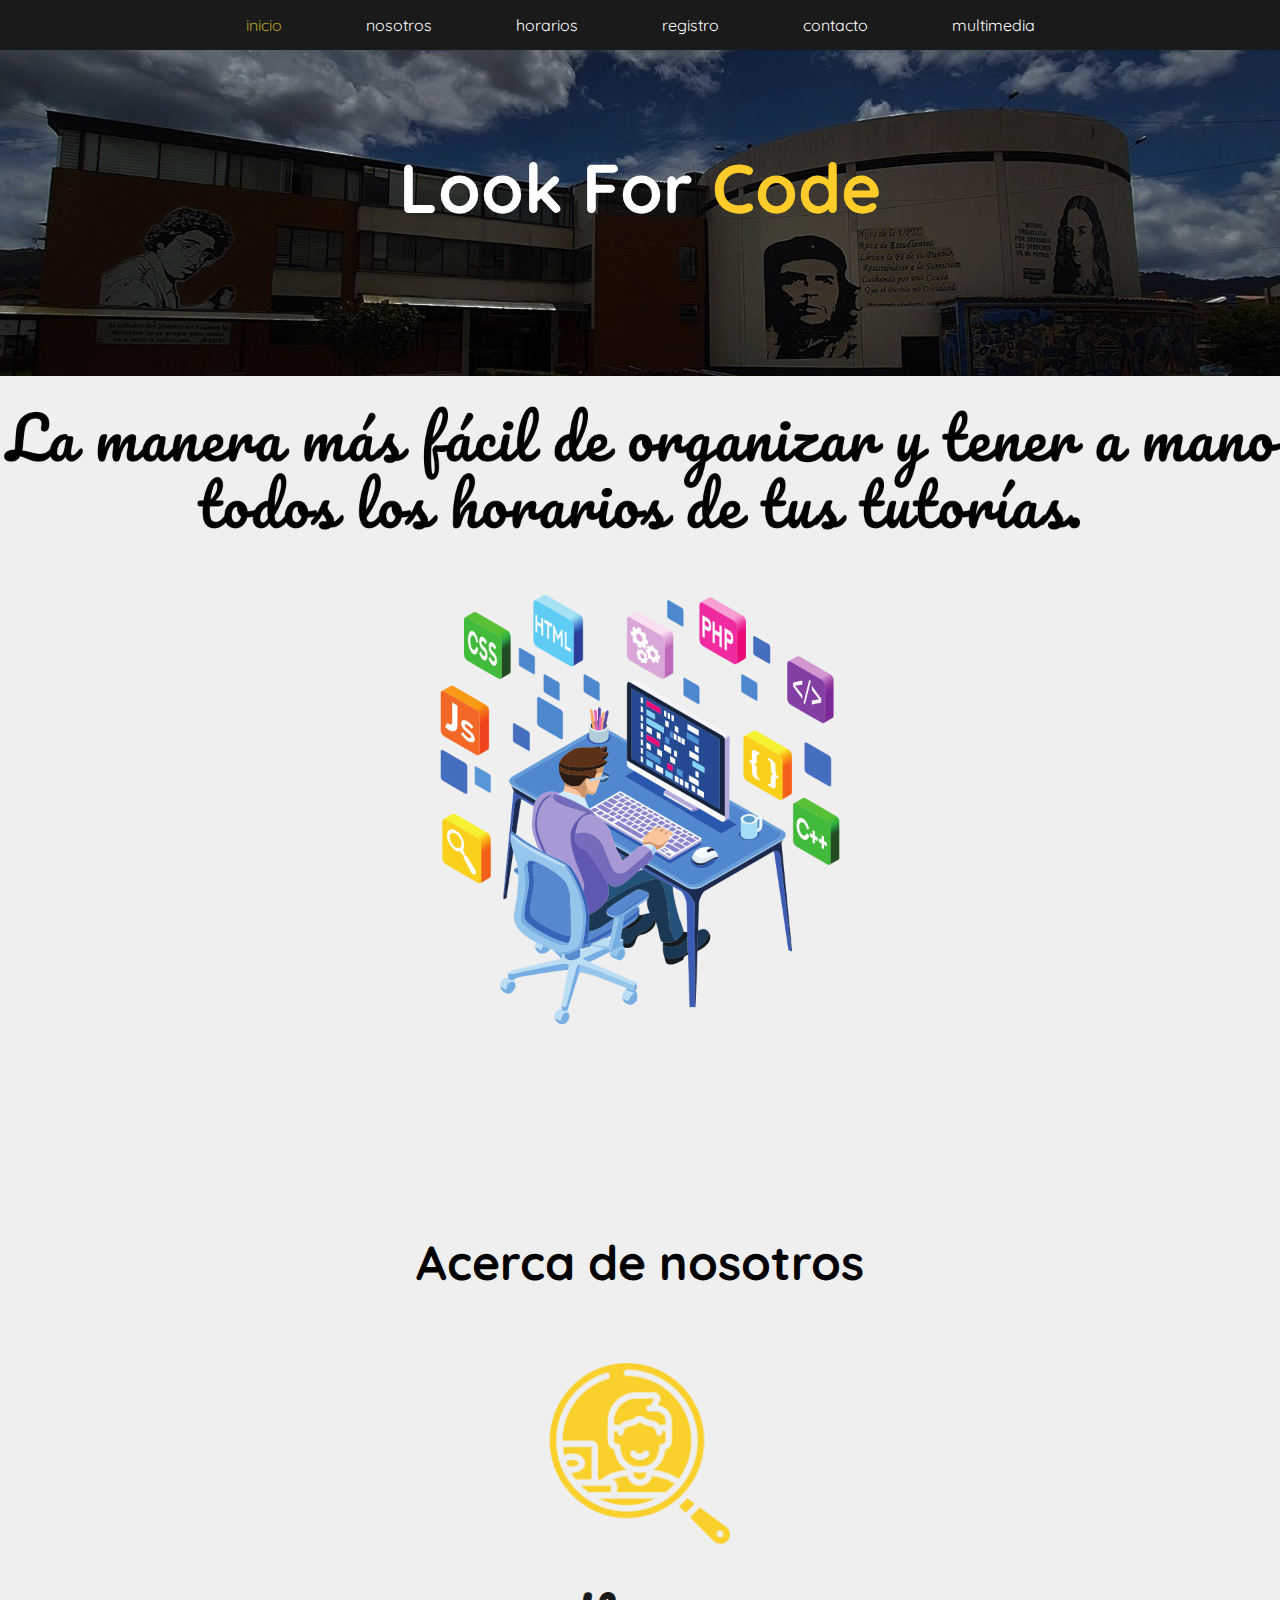
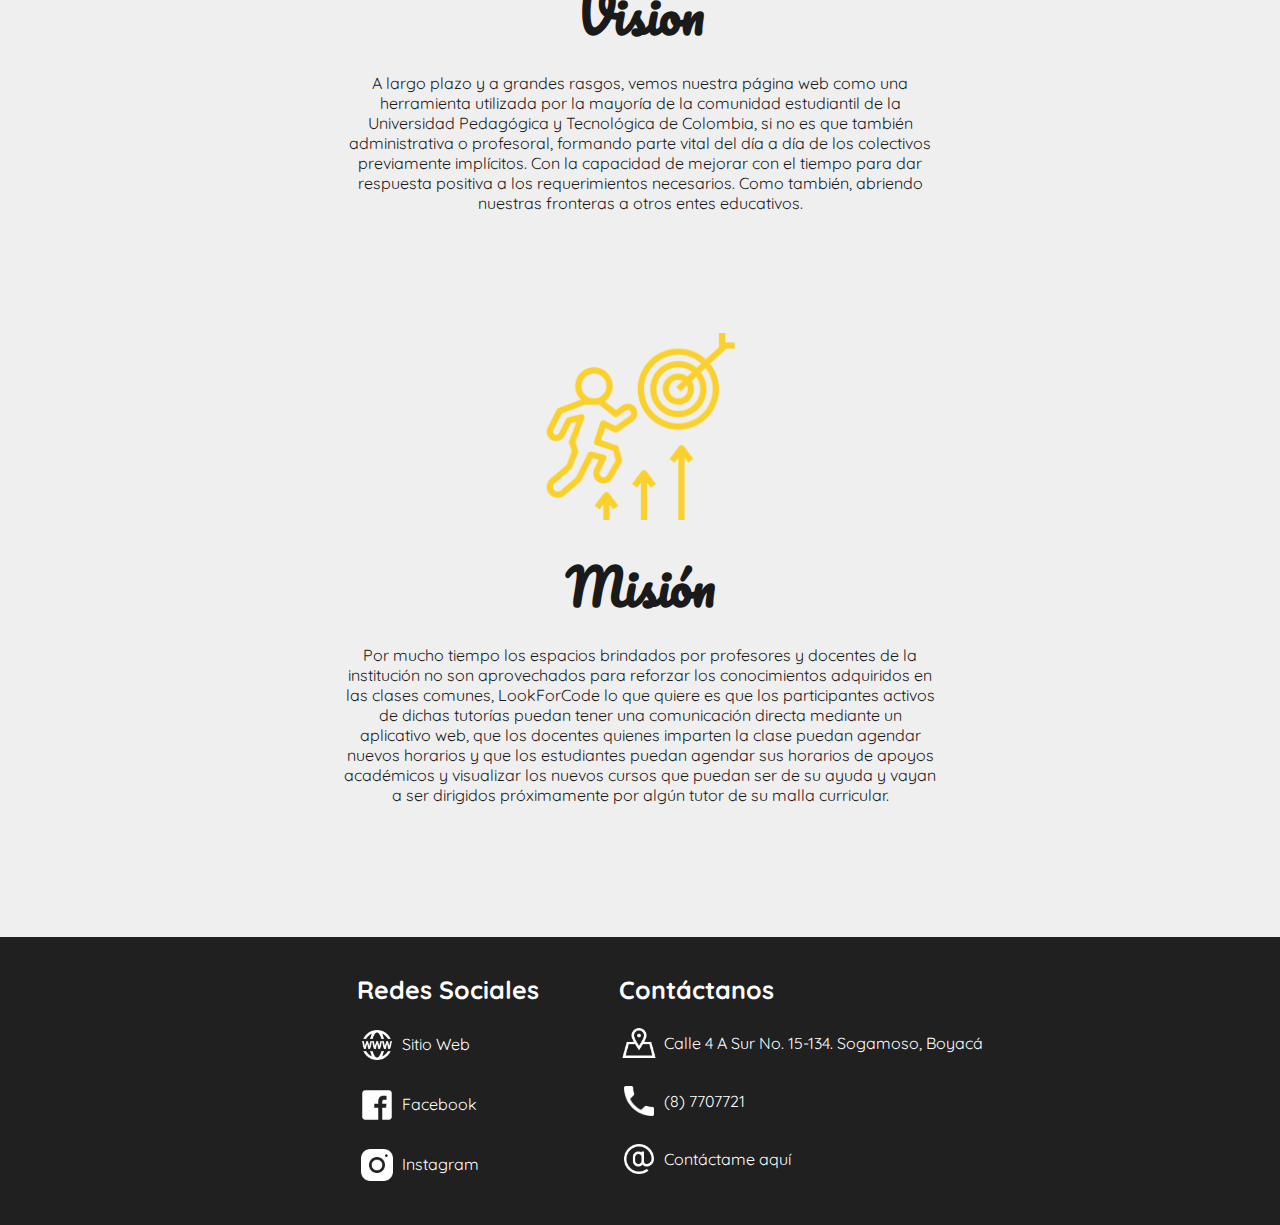
<file: index.html>
<!DOCTYPE html>
<html lang="es">
<head>
    <meta charset="UTF-8">
    <title>LookForCode</title>
    <link rel="preconnect" href="https://fonts.googleapis.com">
    <link rel="preconnect" href="https://fonts.gstatic.com" crossorigin>
    <link href="https://fonts.googleapis.com/css2?family=Quicksand:wght@300;500&display=swap" rel="stylesheet">
    <link rel="preconnect" href="https://fonts.googleapis.com">
    <link rel="preconnect" href="https://fonts.gstatic.com" crossorigin>
    <link href="https://fonts.googleapis.com/css2?family=Pacifico&display=swap" rel="stylesheet">
    <link rel="icon" type="img/png" href="img/icon.png">
    <link rel="stylesheet" href="styles/index.css">
</head>
<body>
<nav class="menu">
    <a id="inicio" href="#top">inicio</a>
    <a href="#nosotros">nosotros</a>
    <a href="horario.html" >horarios</a>
    <a href="registro.html">registro</a>
    <a href="#contacto">contacto</a>
    <a href="multimedia.html">multimedia</a>
</nav>
<header id="top">
    <h1>Look For <span id="code">Code</span></h1>
</header>
<section class="slogan" >
    <img src="img/Slogan.png" width="100%"/>
</section>

<br>
<section id="nosotros" class="contenedorN">
    <h1>Acerca de nosotros</h1>
    <section class="grid">
        <section class="bloque" id="bloqueVision">
            <img src="img/Vision.png" width="250"/>
            <h3 id="vision">Vision</h3>
            <p> A largo plazo y a grandes rasgos, vemos nuestra página web como una
                herramienta utilizada por la mayoría de la comunidad estudiantil de la
                Universidad Pedagógica y Tecnológica de Colombia, si no es que también
                administrativa o profesoral, formando parte vital del día a día de los colectivos
                previamente implícitos. Con la capacidad de mejorar con el tiempo para dar
                respuesta positiva a los requerimientos necesarios. Como también, abriendo
                nuestras fronteras a otros entes educativos.</p>
        </section>
        <section class="bloque">
            <img src="img/Mision.png" width="250"/>
            <h3 id="mision">Misión</h3>
            <p>Por mucho tiempo los espacios brindados por profesores y docentes de la
                institución no son aprovechados para reforzar los conocimientos adquiridos en
                las clases comunes, LookForCode lo que quiere es que los participantes
                activos de dichas tutorías puedan tener una comunicación directa mediante un
                aplicativo web, que los docentes quienes imparten la clase puedan agendar
                nuevos horarios y que los estudiantes puedan agendar sus horarios de apoyos
                académicos y visualizar los nuevos cursos que puedan ser de su ayuda y vayan
                a ser dirigidos próximamente por algún tutor de su malla curricular. </p>
        </section>
    </section>
    <br>
</section>

<footer id=contacto>
    <section class="footer">
        <div class="container-footer">
            <div class="column2">
                <h1>Redes Sociales</h1>
                <div class="row">
                    <img src="img/website.png">
                    <a target="_blank" href="http://www.uptc.edu.co/universidad/sedes/sogamoso/index.html">Sitio Web</a>
                </div>
                <div class="row">
                    <img src="img/facebook.png">
                    <a target="_blank" href="https://www.facebook.com/UPTCSogamosoOficial/">Facebook</a>
                </div>
                <div class="row">
                    <img src="img/instagram.png">
                    <a target="_blank" href="https://www.instagram.com/uptcsogamoso/?hl=es">Instagram</a>
                </div>
            </div>
            <div class="column3">
                <h1>Contáctanos</h1>
                <div class="row2">
                    <img src="img/address.png">
                    <a target="_blank" href="https://goo.gl/maps/F9KP8ABXTirThaNQA">Calle 4 A Sur No. 15-134. Sogamoso,
                        Boyacá</a>
                </div>
                <div class="row2">
                    <img src="img/phone.png">
                    <label>(8) 7707721</label>
                </div>
                <div class="row2">
                    <img src="img/email.png">
                    <a href="mailto:danielscmo07@gmail.com">Contáctame aquí</a>
                </div>
            </div>
        </div>
    </section>
</footer>
<!-- Juan hace nosotros y horario
Daniel registro y contacto -->
</body>
</html>
</file>
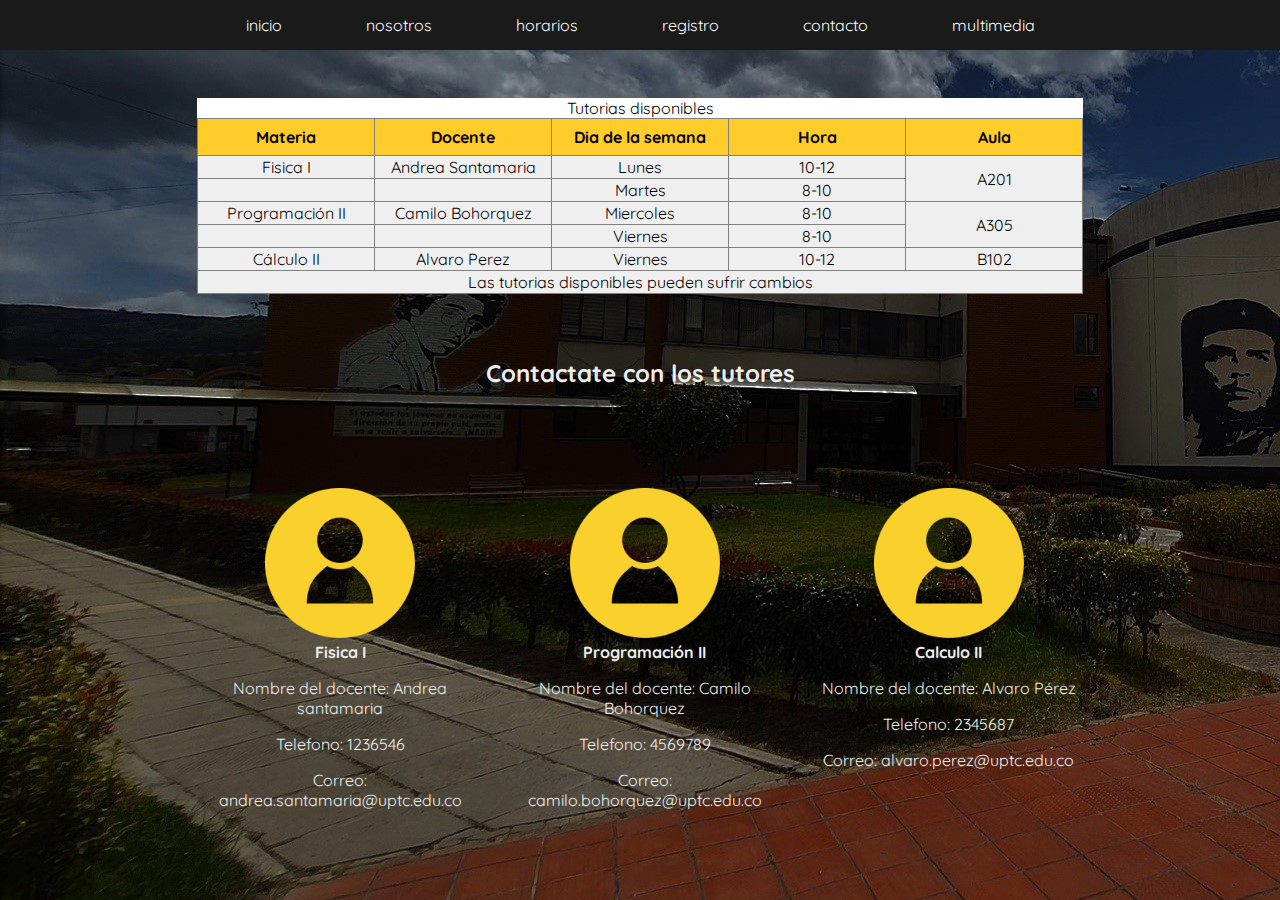
<file: horario.html>
<!DOCTYPE html>
<html lang="es">
<head>

    <meta charset="UTF-8">
    <meta http-equiv="X-UA-Compatible" content="IE=edge">
    <meta name="viewport" content="width=device-width, initial-scale=1.0">
    <link rel="preconnect" href="https://fonts.googleapis.com">
    <link rel="preconnect" href="https://fonts.gstatic.com" crossorigin>
    <link href="https://fonts.googleapis.com/css2?family=Quicksand:wght@300;500&display=swap" rel="stylesheet">
    <link rel="icon" type="img/png" href="img/icon.png">
    <link rel="stylesheet" href="styles/horario.css">
    <title>Horarios</title>
</head>
<body>
<nav class="menu">
    <a href="index.html">inicio</a>
    <a href="index.html#nosotros">nosotros</a>
    <a href="horario.html">horarios</a>
    <a href="registro.html">registro</a>
    <a href="index.html#contacto">contacto</a>
    <a href="multimedia.html">multimedia</a>
</nav>
<section>
    <table border="1" style="margin:3rem auto">
        <caption>Tutorias disponibles</caption>
        <thead>
        <tr>
            <th>Materia</th>
            <th>Docente</th>
            <th>Dia de la semana</th>
            <th>Hora</th>
            <th>Aula</th>
        </tr>
        </thead>
        <tbody>
        <tr>
            <td>Fisica I</td>
            <td>Andrea Santamaria</td>
            <td>Lunes</td>
            <td>10-12</td>
            <td rowspan="2">A201</td>
        </tr>
        <tr>
            <td></td>
            <td></td>
            <td>Martes</td>
            <td>8-10</td>

        </tr>
        <tr>
            <td>Programación II</td>
            <td>Camilo Bohorquez</td>
            <td>Miercoles</td>
            <td>8-10</td>
            <td rowspan="2">A305</td>
        </tr>
        <tr>
            <td></td>
            <td></td>
            <td>Viernes</td>
            <td>8-10</td>


        </tr>
        <tr>
            <td>Cálculo II</td>
            <td>Alvaro Perez</td>
            <td>Viernes</td>
            <td>10-12</td>
            <td>B102</td>
        </tr>
        </tbody>
        <tfoot border>
        <tr>
            <td colspan="5"> Las tutorias disponibles pueden sufrir cambios</td>

        </tr>
        </tfoot>
    </table>
</section>


<section class="contactos">
    <h1 >Contactate con los tutores </h1>
    <section class="grid">
        <section class="bloque">
            <img src="img/Contacto.png" width="200"/>
            <h3>Fisica I</h3>
            <p>Nombre del docente: Andrea santamaria</p>
            <p>Telefono: 1236546</p>
            <p>Correo: andrea.santamaria@uptc.edu.co</p>
        </section>
        <section class="bloque">
            <img src="img/Contacto.png" width="200"/>
            <h3>Programación II</h3>
            <p>Nombre del docente: Camilo Bohorquez</p>
            <p>Telefono: 4569789</p>
            <p>Correo: camilo.bohorquez@uptc.edu.co</p>
        </section>
        <section class="bloque">
            <img src="img/Contacto.png" width="200"/>
            <h3>Calculo II</h3>
            <p>Nombre del docente: Alvaro Pérez</p>
            <p>Telefono: 2345687</p>
            <p>Correo: alvaro.perez@uptc.edu.co </p>
        </section>
    </section>

</section>

</body>
</html>
</file>
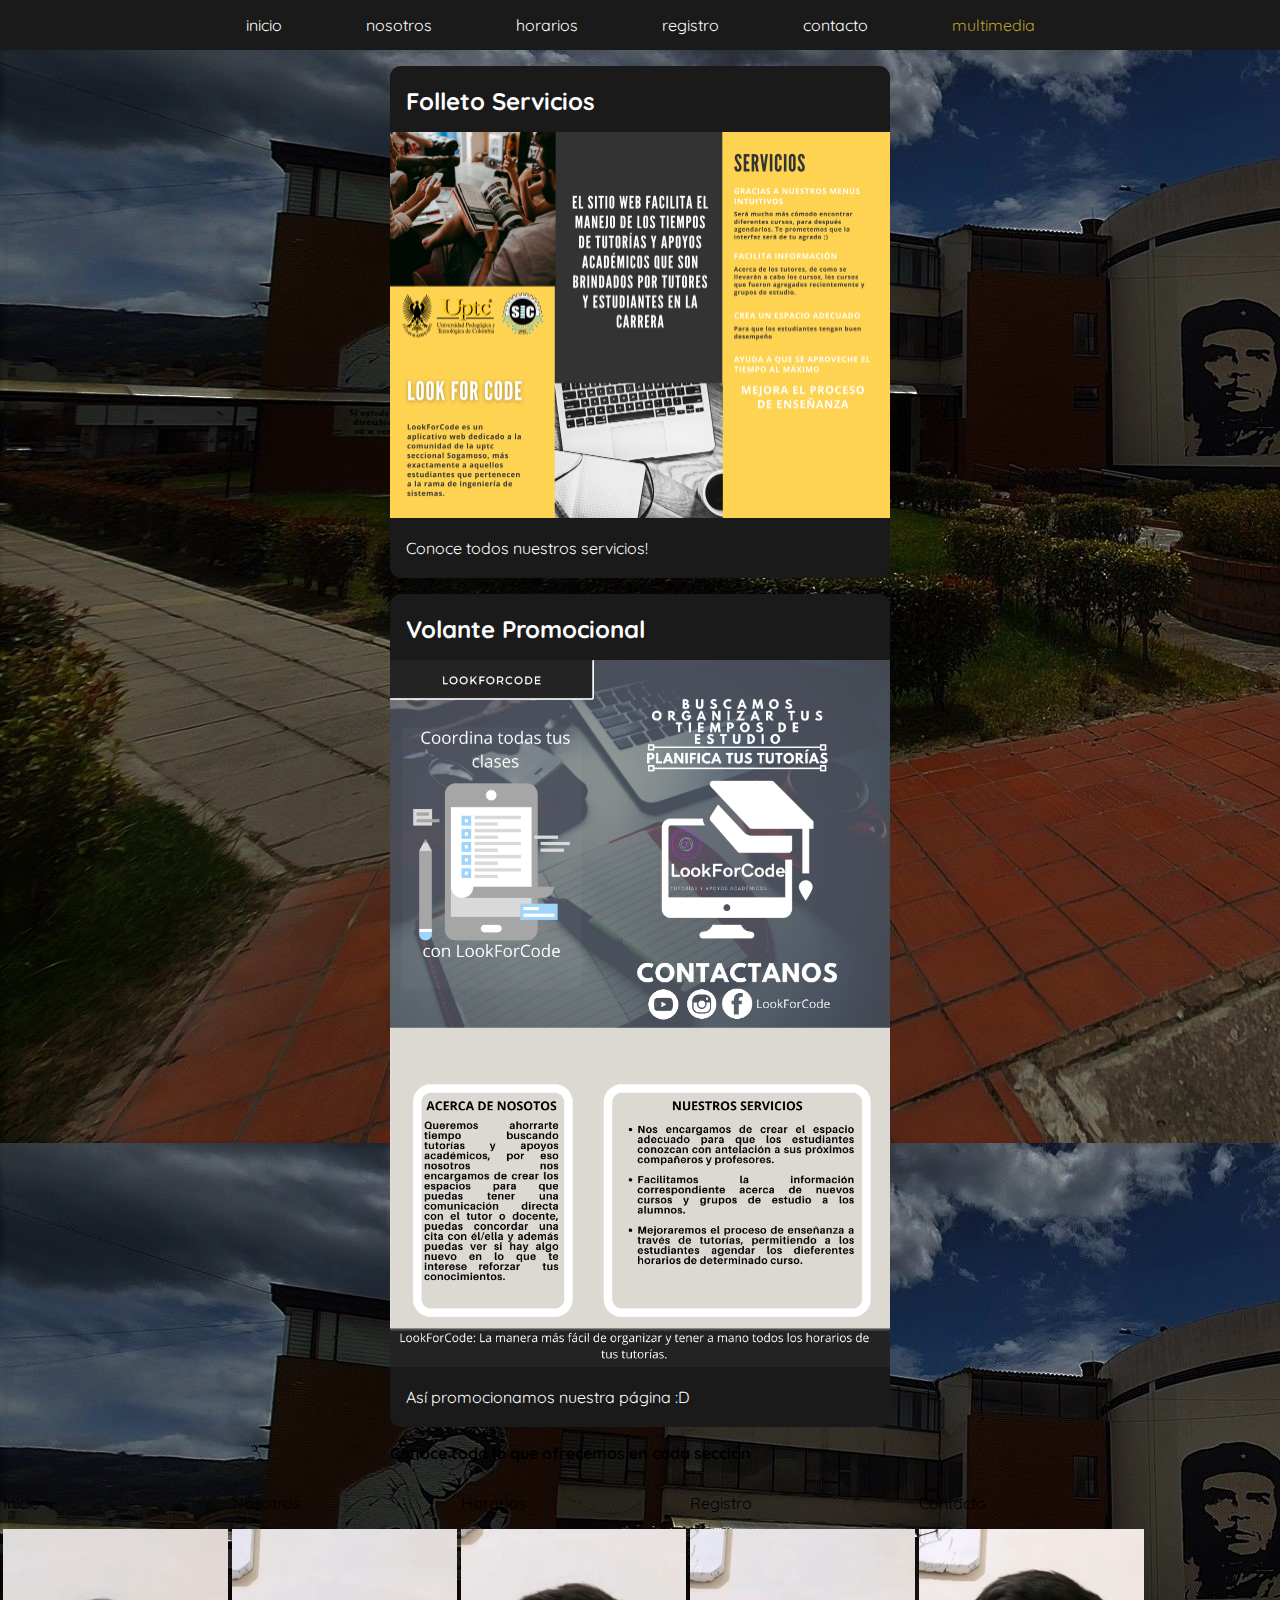
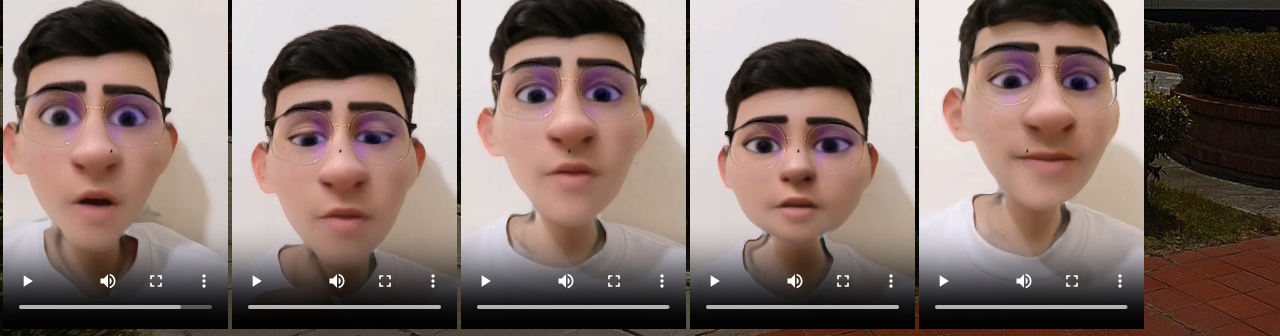
<file: multimedia.html>
<!DOCTYPE html>
<html lang="es">
<head>

    <meta charset="UTF-8">
    <meta http-equiv="X-UA-Compatible" content="IE=edge">
    <meta name="viewport" content="width=device-width, initial-scale=1.0">
    <link rel="preconnect" href="https://fonts.googleapis.com">
    <link rel="preconnect" href="https://fonts.gstatic.com" crossorigin>
    <link href="https://fonts.googleapis.com/css2?family=Quicksand:wght@300;500&display=swap" rel="stylesheet">
    <link rel="icon" type="img/png" href="img/icon.png">
    <link rel="stylesheet" href="styles/multimedia.css">
    <title>Multimedia</title>
</head>
<body>
<nav class="menu">
    <a href="index.html">inicio</a>
    <a href="index.html#nosotros">nosotros</a>
    <a href="horario.html">horarios</a>
    <a href="registro.html">registro</a>
    <a href="index.html#contacto">contacto</a>
    <a id="multimedia" href="multimedia.html">multimedia</a>
</nav>
<section class="container">
    <article class="post">
        <a href="img/look for code.png" target="_blank">
            <h3>Folleto Servicios</h3>
            <img src="img/look for code.png" width="500"/>
            <p>Conoce todos nuestros servicios!</p>
        </a>

    </article>
    <article class="post">
        <a href="img/Folleto.png" target="_blank">
            <h3>Volante Promocional</h3>
            <img src="img/Folleto.png" width="500"/>
            <p>Así promocionamos nuestra página :D</p>
        </a>

    </article>
</section>

<section class="video">
    <div class="container">

        <h1>Conoce todo lo que ofrecemos en cada sección</h1>
    </div>
    <table>
        <tr>
            <td>
                <p >Inicio</p>
                <video controls preload="auto" width="225" height="400">
                    <source src="Videos/Inicio.mp4"/>
                </video>
            </td>
            <td>
                <p>Nosotros</p>
                <video controls preload="auto" width="225" height="400">
                    <source src="Videos/Nosotros.mp4"/>
                </video>
            </td>
            <td>
                <p>Horarios</p>
                <video controls preload="auto" width="225" height="400">
                    <source src="Videos/Horarios.mp4"/>
                </video>
            </td>
            <td>
                <p>Registro</p>
                <video controls preload="auto" width="225" height="400">
                    <source src="Videos/Registro.mp4"/>
                </video>
            </td>
            <td>
                <p>Contacto</p>
                <video controls preload="auto" width="225" height="400">
                    <source src="Videos/Contacto.mp4"/>
                </video>
            </td>
        </tr>
    </table>
</section>
</body>
</html>
</file>
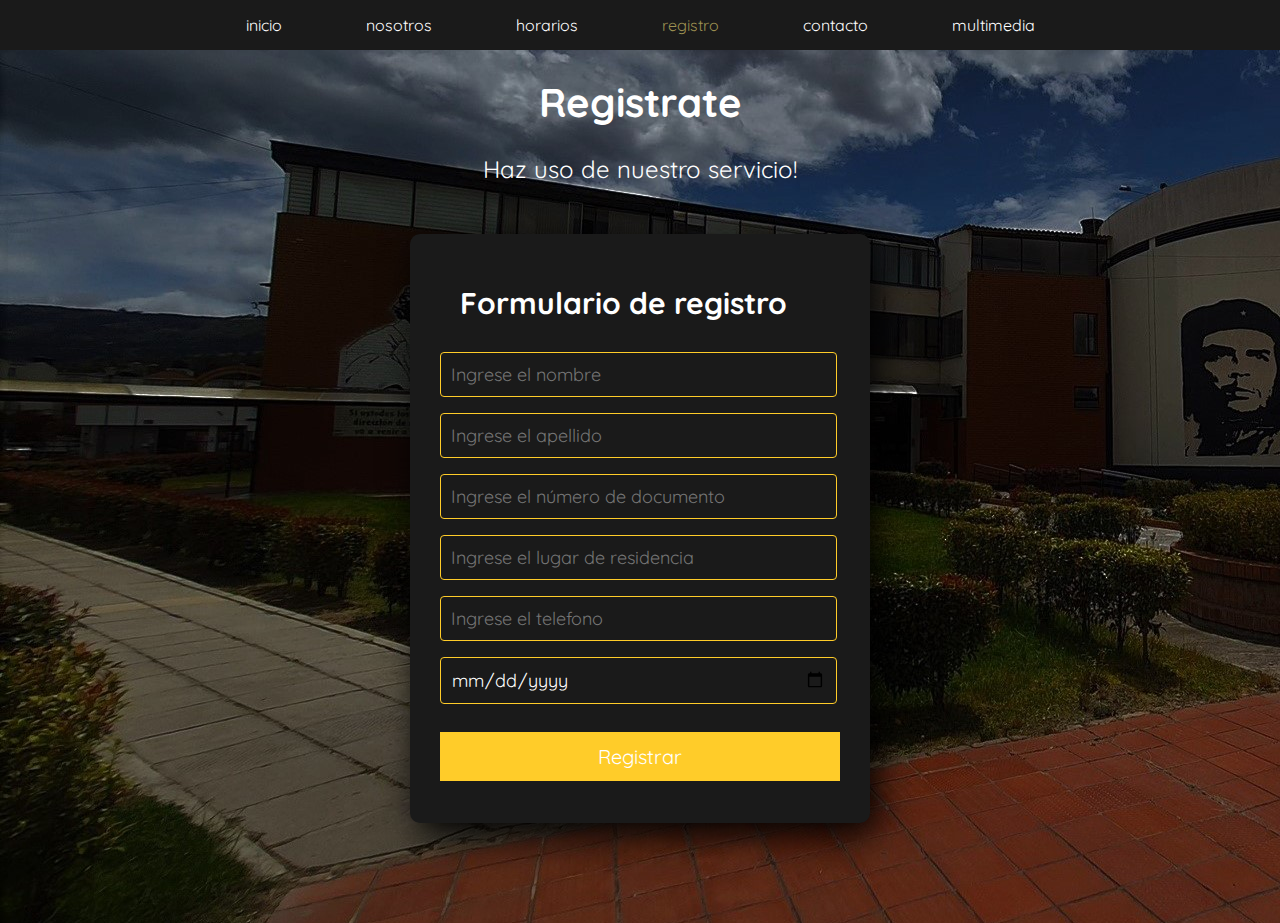
<file: registro.html>
<!DOCTYPE html>
<html lang="es">
<head>
    <meta charset="UTF-8">
    <meta http-equiv="X-UA-Compatible" content="IE=edge">
    <meta name="viewport" content="width=device-width, initial-scale=1.0">
    <link rel="preconnect" href="https://fonts.googleapis.com">
    <link rel="preconnect" href="https://fonts.gstatic.com" crossorigin>
    <link href="https://fonts.googleapis.com/css2?family=Quicksand:wght@300;500&display=swap" rel="stylesheet">
    <link rel="icon" type="img/png" href="img/icon.png">
    <link rel="stylesheet" href="styles/registro.css">
    <title>Registro</title>
</head>
<body>
    <nav class="menu">
        <a href="index.html">inicio</a>
        <a href="index.html#nosotros">nosotros</a>
        <a href="horario.html">horarios</a>
        <a id="registro" href="registro.html">registro</a>
        <a href="index.html#contacto">contacto</a>
        <a href="multimedia.html">multimedia</a>
    </nav>
    <section class="seccion-registro">
        <div class="titulo-registro">
            <h1>Registrate</h1>
            <p>Haz uso de nuestro servicio!</p>
        </div>
        <section class="form-registrer">
            <h1>Formulario de registro</h1>
            <input class="control" type="text" name="names" id="names" placeholder="Ingrese el nombre" autocomplete="name" required/>
            <input class="control" type="text" name="lastname" id="lastname" placeholder="Ingrese el apellido">
            <input class="control" type="text" name="id" id="id" placeholder="Ingrese el número de documento" required>
            <input class="control" type="text" name="city" id="city" placeholder="Ingrese el lugar de residencia" required>
            <input class="control" type="tel" name="phone" id="phone" placeholder="Ingrese el telefono" required>
            <input class="control" type="date" name="birth" id="birth" placeholder="Ingrese la fecha de nacimiento" required>
            <input class="button" type="submit" value="Registrar">
        </section>
    </section>
    
    
</body>
</html>
</file>
<file: styles/index.css>
* {
  font-family: 'Quicksand', sans-serif;
  font-size: 1rem;
}

body {
  margin: 0;
  background-color: #efefef;
}

.menu {
  background-color: #1a1a1a;
  position: sticky;
  top: 0;
  padding: 5px;
  text-align: center;
  margin-bottom: 60px;
  margin: 0;
}

#code {
  color: #ffcc29;
  font-size: 4.3rem;
}

.menu a {
  text-align: right;
  display: inline-block;
  padding: 10px 30px;
  margin: 0 10px;
  color: #fff;
  transition: 0.3s ease all;
  text-decoration: none;
  border-radius: 15px;
  font-size: 1rem;
}

.menu a:hover {
  color: #ffcc29;
}

.menu #inicio {
  color: #b8a12f;
}

header {
  width: auto;
  height: 230px;
  background-image: url(../img/banner.jpg);
  background-size: cover;
  color: #fff;
  padding: 3rem 2rem;
  background-position: center;
  background-size: cover;
  background-attachment: fixed;
}

header h1 {
  font-size: 4.3rem;
  text-align: center;
}

.grid {
  padding: 1rem 6.5rem;
  margin: 0 auto;
}

.bloque {
  text-align: center;
  color: #1A1A1A;
}

#bloqueVision {
  margin-bottom: 100px;
}

#vision {
  font-size: 3rem;
  font-family: 'Pacifico', cursive;
}

#mision {
  font-size: 3rem;
  font-family: 'Pacifico', cursive;
}

.grid img {
  margin-left: 600px;
  margin: 20px;
}

.contenedorN {
  padding: 5rem 15rem;
  margin: 0 auto;
}

.contenedorN h1 {
  font-size: 3rem;
  text-align: center;
  margin: 50;
}
.contenedorN h3 {
  font-size: 1.2rem;
  text-align: center;
  margin: 0;
}
footer {
  font-size: small;
  background-color: #202020;
  color: #fff;
  padding: 20px;
}

.footer a:hover {
  color: #ffcc29;
}

.container-footer {
  width: 100%;
  display: flex;
  max-width: 1200px;
  justify-content: center;
  font-size: 18px;
}

.column2 {
  margin-left: 100px;
  max-width: 400px;
}

.column2 h1 {
  font-size: 25px;
}

.row {
  margin-right: 8px;
  margin-top: 20px;
  margin-bottom: 20px;
  display: flex;
}

.row img {
  width: 40px;
  height: 40px;
}

.row a {
  margin-left: 5px;
  margin-top: 9px;
  text-decoration: none;
  color: #fff;
}

.column3 {
  max-width: 500px;
  margin-left: 80px;
}

.column3 h1 {
  font-size: 25px;
}

.row2 {
  margin-top: 18px;
  display: flex;
}

.row2 a {
  text-decoration: none;
  margin-top: 10px;
  max-width: 600px;
  color: #fff;
}

.row2 label {
  margin-top: 10px;
  max-width: 600px;
}

.row2 img {
  margin-right: 5px;
  width: 40px;
  height: 40px;
}

@media screen and (max-width: 1100px) {
  .container-footer {
    flex-wrap: wrap;
  }
}
</file>
<file: styles/horario.css>
* {
    font-family: 'Quicksand', sans-serif;
    font-size: 1rem;
}

body {
    margin: 0;
    box-sizing: border-box;
    background-image: url(../img/banner.jpg);
    width: 100%;
}

.menu {
    background-color: #1a1a1a;
    position: sticky;
    top: 0;
    padding: 5px;
    text-align: center;
    margin-bottom: 60px;
    margin: 0;
}

#code {
    color: #ffcc29;
    font-size: 4.3rem;
}

.menu a {
    text-align: right;
    display: inline-block;
    padding: 10px 30px;
    margin: 0 10px;
    color: #fff;
    transition: 0.3s ease all;
    text-decoration: none;
    border-radius: 15px;
    font-size: 1rem;
}

.menu a:hover {
    color: #ffcc29;
}

.menu #multimedia {
    color: #b8a12f;
}

.container {
    width: 500px;
    margin: 0 auto;
}

a {
    text-decoration: none;
}

section article {
    transition: all 0.3s ease;
    background-color: #1a1a1a;
    margin: 1rem 0;
    border-radius: 0.7rem;
    padding: 0.25rem 0;
    cursor: pointer;
}

section article:hover {
    box-shadow: 0 0.1rem 0.4rem rgba(255, 255, 255, 0.2);
}

table {

}


table th {

    padding: 0.5rem 0.5rem;
    width: 10em;
}

table {
    border-collapse: collapse;
    justify-content: center;
    align-items: center;
    flex-direction: column;
}

tr:nth-of-type(1) > th {
    background-color: #ffcc29;

}

table tbody {
    background-color: #efefef;

}

table tfoot {
    border-radius: 1 rempx;
    background-color: #efefef;
}

table caption {
    background-color: white;
}

td[rowspan] {
    text-align: center;
}

td {
    text-align: center;
}
.grid {
    margin-top: 100px;
    margin-left: 100px;
    display: grid;
    grid-template-columns: repeat(3, 0.3fr);
    gap: 2rem;
}

.bloque {
    text-align: center;
    color: limegreen;
}


.bloque h3 {
    margin: 0;
}

.contactos {
    padding: 1rem 6.5rem;
    margin: 0 auto;
}

.contactos h1 {

    font-size: 1.5rem;
    text-align: center;
    color: #efefef;
    margin: 0;
}

.contactos h3 {
    color: #efefef;

}

.contactos p {
    color: #efefef;

}
</file>
<file: styles/multimedia.css>
* {
    font-family: 'Quicksand', sans-serif;
    font-size: 1rem;
  }
  
  body {
    margin: 0;
    box-sizing: border-box;
    background-image: url(../img/banner.jpg);
    width: 100%;
  }
  
  .menu {
    background-color: #1a1a1a;
    position: sticky;
    top: 0;
    padding: 5px;
    text-align: center;
    margin-bottom: 60px;
    margin: 0;
  }
  
  #code {
    color: #ffcc29;
    font-size: 4.3rem;
  }
  
  .menu a {
    text-align: right;
    display: inline-block;
    padding: 10px 30px;
    margin: 0 10px;
    color: #fff;
    transition: 0.3s ease all;
    text-decoration: none;
    border-radius: 15px;
    font-size: 1rem;
  }
  
  .menu a:hover {
    color: #ffcc29;
  }
  
  .menu #multimedia {
    color: #b8a12f;
  }

.container {
    width: 500px;
    margin: 0 auto;
}

a {
    text-decoration: none;
}

section article {
    transition: all 0.3s ease;
    background-color: #1a1a1a;
    margin: 1rem 0;
    border-radius: 0.7rem;
    padding: 0.25rem 0;
    cursor: pointer;
}

section article:hover {
    box-shadow: 0 0.1rem 0.4rem rgba(255, 255, 255, 0.2);
}

section article h3{
    margin: 1rem;
    color: #fff;
    font-size: 1.5rem;
}

section article p{
    margin: 1rem;
    color: #fff;
}
</file>
<file: styles/registro.css>
* {
  font-family: 'Quicksand', sans-serif;
  font-size: 1rem;
}

body {
    margin: 0;
    box-sizing: border-box;
    background-image: url(../img/banner.jpg);
    width: 100%;
}

.menu {
    background-color: #1A1A1A;
    position: sticky;
    top: 0;
    padding: 5px;
    text-align: center;
    margin-bottom: 60px;
    margin: 0;
}

.menu a {
    text-align: right;
    display: inline-block;
    padding: 10px 30px;
    margin: 0 10px;
    color: #FFF;
    transition: 0.3s ease all;
    text-decoration: none;
    border-radius: 15px;
    font-size: 1rem;
}

.menu a:hover {
    color: #ffcc29;
}

.menu #registro {
    color: #9E9152;
}

.seccion-registro {
    margin-bottom: 100px;
}

.titulo-registro h1 {
  text-align: center;
  font-size: 2.5rem;
  color: #ffff;
}

.titulo-registro p {
  text-align: center;
  font-size: 1.5rem;
  color: #ffff;
}

.form-registrer {
    width: 400px;
    background-color: #1A1A1A;
    padding: 30px;
    margin: auto;
    margin-top: 50px;
    border-radius: 10px;
    color: #ffff;
    box-shadow: 7px 13px 37px #000;
  }
  
  .form-registrer h1 {
    font-size: 30px;
    margin-bottom: 30px;
    margin-left: 20px;
  }
  
  .control {
    width: 375px;
    background: #1A1A1A;
    color: #ffff;
    padding: 10px;
    border-radius: 4px;
    margin-bottom: 16px;
    border: 1px solid #FFCC29;
    font-size: 18px;
  }
  
  .button {
    width: 100%;
    background: #FFCC29;
    border: none;
    padding: 12px;
    color: #ffff;
    margin: 12px 0;
    font-size: 20px;
  }
  
  .button:hover {
    box-shadow: 0 0.1rem 0.4rem rgba(87, 15, 15, 0.2);
    cursor: pointer;
  }
</file>
